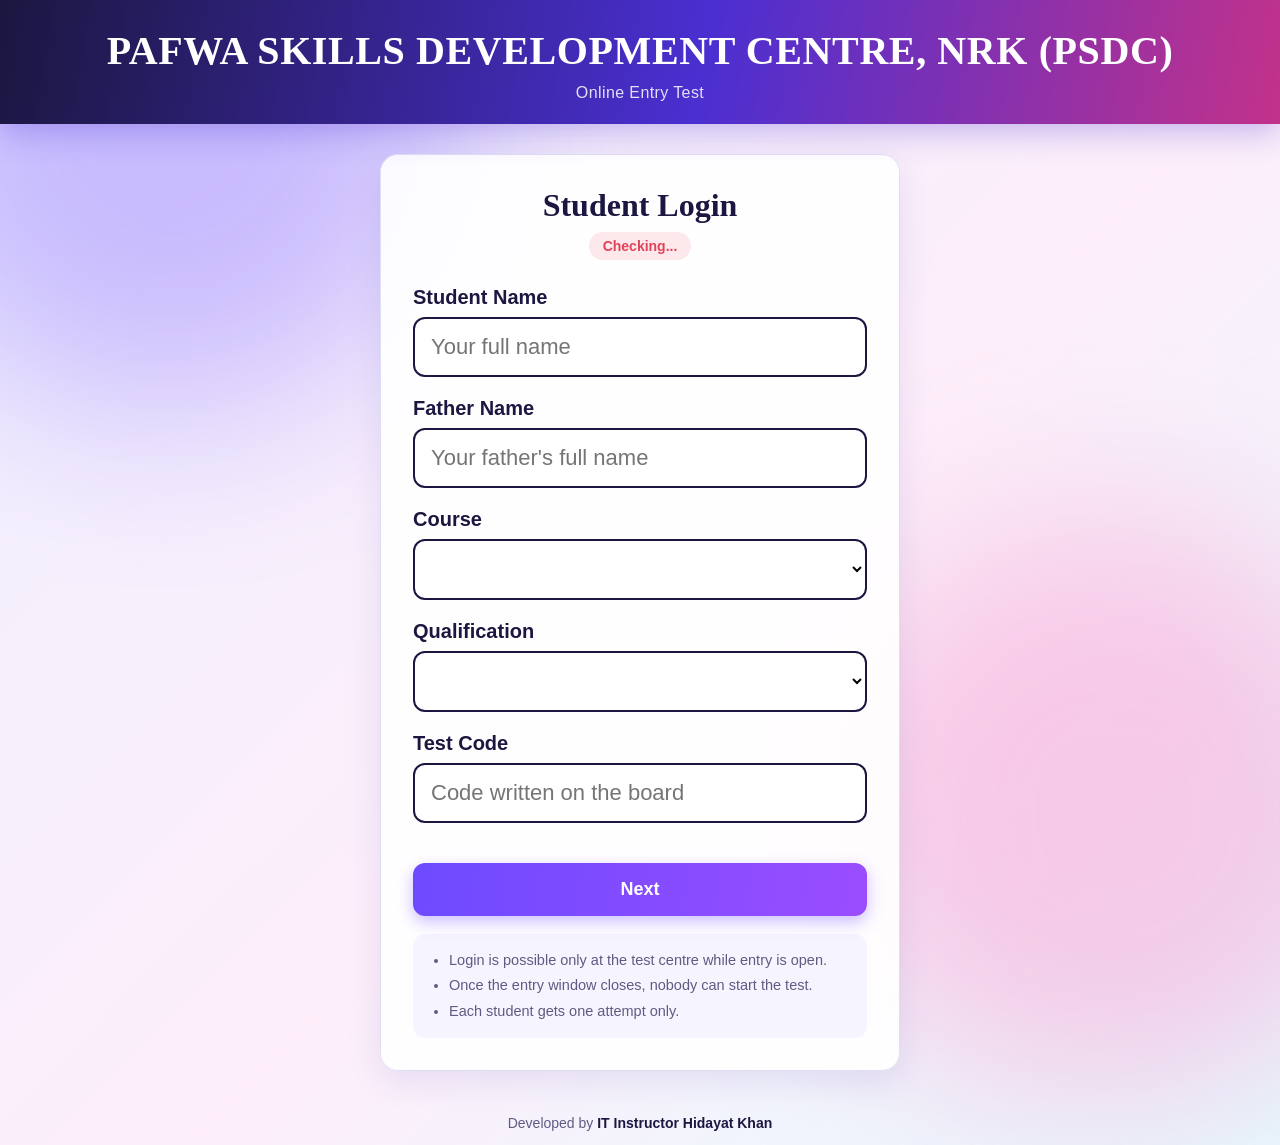
<file: index.html>
<!DOCTYPE html>
<html lang="en">
<head>
<meta charset="utf-8">
<meta http-equiv="Content-Security-Policy" content="default-src 'none'; script-src 'self'; style-src 'self' 'unsafe-inline'; img-src 'self' data:; connect-src https://*.workers.dev; base-uri 'none'; form-action 'none'">
<meta name="referrer" content="no-referrer">
<meta name="viewport" content="width=device-width, initial-scale=1">
<meta name="robots" content="noindex,nofollow">
<title>PSDC Entry Test</title>
<link rel="stylesheet" href="style.css">
</head>
<body>
<header>
  <h1 id="center">PAFWA SKILLS DEVELOPMENT CENTRE, NRK (PSDC)</h1>
  <p>Online Entry Test</p>
</header>

<main id="login"><div class="wrap"><div class="card">
  <h2 class="ttl">Student Login</h2>
  <div style="text-align:center"><span class="status off" id="entryst">Checking...</span></div>
  <label for="sn">Student Name</label>
  <input type="text" id="sn" autocomplete="off" placeholder="Your full name">
  <label for="fn">Father Name</label>
  <input type="text" id="fn" autocomplete="off" placeholder="Your father's full name">
  <label for="lcourse">Course</label>
  <select id="lcourse"></select>
  <label for="lqual">Qualification</label>
  <select id="lqual"></select>
  <label for="code">Test Code</label>
  <input type="text" id="code" autocomplete="off" inputmode="numeric" maxlength="8" placeholder="Code written on the board">
  <div class="err" id="lerr"></div>
  <button class="btn big" id="lgo" style="margin-top:12px">Next</button>
  <ul class="rules">
    <li>Login is possible only at the test centre while entry is open.</li>
    <li>Once the entry window closes, nobody can start the test.</li>
    <li>Each student gets one attempt only.</li>
  </ul>
</div></div></main>

<main id="reg" class="hidden"><div class="wrap"><div class="card" style="max-width:600px;margin:0 auto">
  <div style="text-align:center"><span class="chip" id="rcourse"></span></div>
  <h2 class="ttl">Instructions</h2>
  <table class="info" style="margin-top:14px">
    <tr><td>Name</td><td id="iname"></td></tr>
    <tr><td>Father Name</td><td id="ifather"></td></tr>
    <tr><td>Roll No</td><td id="iroll"></td></tr>
    <tr><td>Qualification</td><td id="iqual"></td></tr>
  </table>
  <ul class="rules" id="rules"></ul>
  <div class="err" id="serr"></div>
  <div class="arow" style="margin-top:22px"><button class="btn ghost" id="regBack">Logout</button><button class="btn" style="flex:1;font-size:18px" id="go">Start Test</button></div>
</div></div></main>

<main id="test" class="hidden"><div class="wrap" style="display:flex;flex-direction:column;gap:14px">
  <div class="bar">
    <div class="who"><b id="wn"></b><span id="wf"></span><span id="wc"></span></div>
    <div style="text-align:right"><div class="timer" id="tm">00:00</div><span style="font-size:12px;color:var(--mut)">Time remaining</span></div>
  </div>
  <div class="prog"><i id="pg"></i></div>
  <div class="grid">
    <div class="card">
      <div class="qn" id="qn"></div><div class="qt" id="qt"></div><div id="opts"></div>
      <div class="nav"><button class="btn ghost" id="prev">Previous</button><button class="btn red" id="end" disabled>End Paper</button><button class="btn" id="next">Next</button></div>
      <div class="hint" id="endhint"></div>
    </div>
    <div class="card side"><h3>Questions</h3><div class="pal" id="pal"></div><div class="legend">Green: answered<br><span id="cnt"></span></div></div>
  </div>
</div></main>

<div class="modal hidden" id="confirm"><div class="box"><h2>End paper?</h2><p id="cmsg"></p>
  <div class="row"><button class="btn ghost" id="cno">Back to test</button><button class="btn red" id="cyes">Yes, end paper</button></div></div></div>

<div class="modal hidden" id="warn"><div class="box"><h2>Warning</h2><p id="wmsg"></p>
  <div class="row"><button class="btn" id="wok">Continue Test</button></div></div></div>

<div class="modal hidden" id="done"><div class="box"><h2>Test Completed</h2>
  <p id="dmsg">Your test is complete.</p>
  <button class="btn grn big hidden" style="margin-top:0" id="vr">View Result</button>
  <button class="btn ghost big hidden" style="margin-top:12px" id="dout">Close</button></div></div>

<div id="report" class="hidden">
  <div class="tools"><button class="btn" id="prt">Print / Save as PDF</button><button class="btn" id="jpg">Download JPG</button><button class="btn grn" id="dout2">Finish</button></div>
  <div class="sheet" id="sheet"></div>
</div>

<footer>Developed by <b>IT Instructor Hidayat Khan</b></footer>

<div id="cur"><svg viewBox="0 0 30 30" width="30" height="30"><defs><linearGradient id="cg" x1="0" y1="0" x2="1" y2="1"><stop offset="0" stop-color="#ff3d71"/><stop offset=".5" stop-color="#ffb300"/><stop offset="1" stop-color="#3d7bff"/></linearGradient></defs><path d="M3 2 L3 24 L9 18.5 L13.5 28 L18 26 L13.6 16.8 L22 16.5 Z" fill="url(#cg)" stroke="#fff" stroke-width="1.8" stroke-linejoin="round"/></svg></div>
<script src="config.js"></script>
<script src="fx.js"></script>
<script src="app.js"></script>
</body>
</html>
</file>
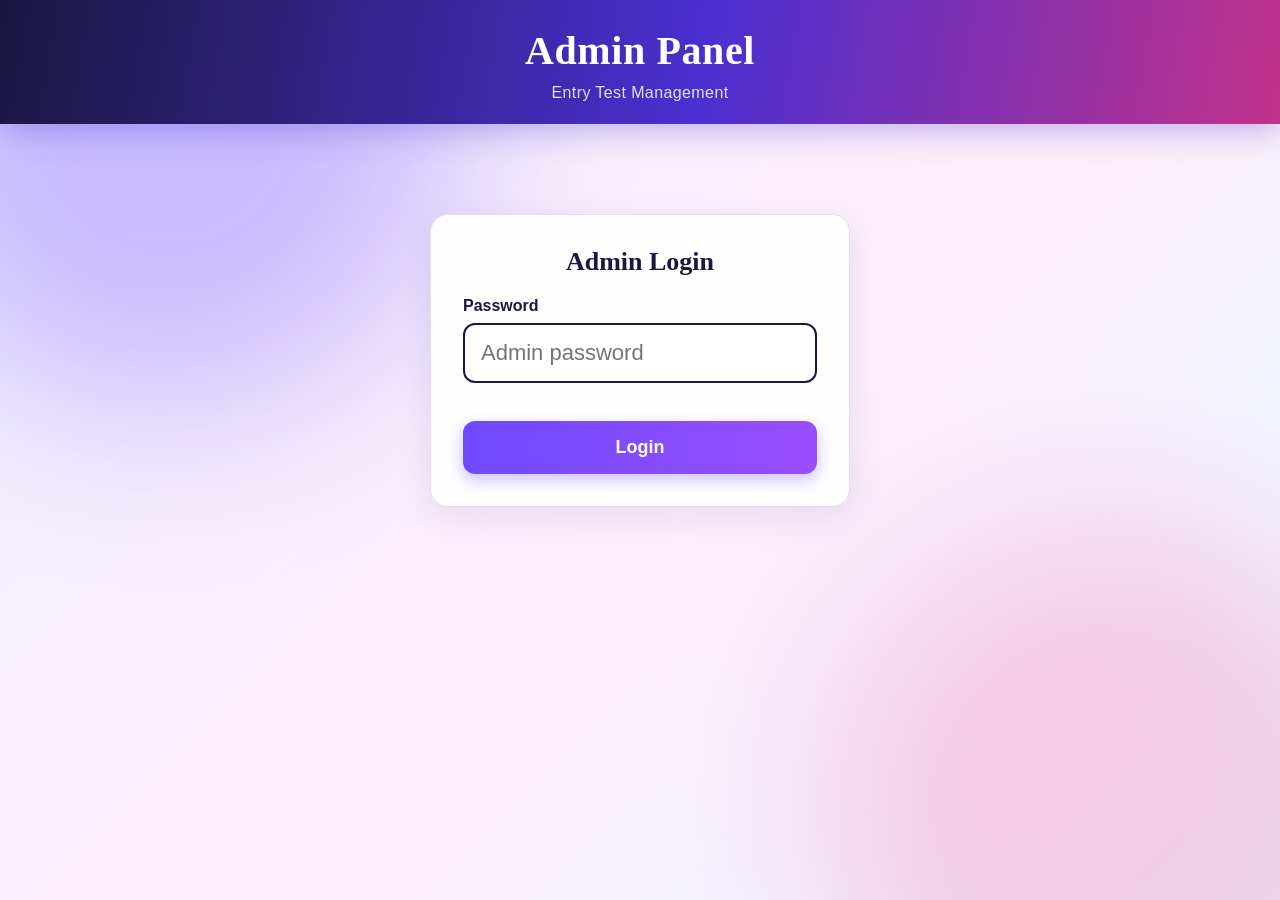
<file: admin.html>
<!DOCTYPE html>
<html lang="en">
<head>
<meta charset="utf-8">
<meta http-equiv="Content-Security-Policy" content="default-src 'none'; script-src 'self'; style-src 'self' 'unsafe-inline'; img-src 'self' data:; connect-src https://*.workers.dev; base-uri 'none'; form-action 'none'">
<meta name="referrer" content="no-referrer">
<meta name="viewport" content="width=device-width, initial-scale=1">
<meta name="robots" content="noindex,nofollow">
<title>Admin</title>
<link rel="stylesheet" href="style.css">
</head>
<body>
<header><h1>Admin Panel</h1><p>Entry Test Management</p></header>
<main id="app"><div class="wrap">
  <div class="card login-box" id="lbox">
    <h2 class="ttl" style="font-size:26px">Admin Login</h2>
    <label for="ap" style="font-size:16px">Password</label>
    <input type="password" id="ap" autocomplete="current-password" placeholder="Admin password">
    <div class="err" id="aerr"></div>
    <button class="btn big" id="alogin" style="margin-top:10px">Login</button>
  </div>
</div></main>
<div id="report" class="hidden">
  <div class="tools"><button class="btn" id="prt">Print / Save as PDF</button><button class="btn ghost" id="rclose">Close</button></div>
  <div class="sheet" id="sheet"></div>
</div>
<div id="cur"><svg viewBox="0 0 30 30" width="30" height="30"><defs><linearGradient id="cg" x1="0" y1="0" x2="1" y2="1"><stop offset="0" stop-color="#ff3d71"/><stop offset=".5" stop-color="#ffb300"/><stop offset="1" stop-color="#3d7bff"/></linearGradient></defs><path d="M3 2 L3 24 L9 18.5 L13.5 28 L18 26 L13.6 16.8 L22 16.5 Z" fill="url(#cg)" stroke="#fff" stroke-width="1.8" stroke-linejoin="round"/></svg></div>
<script src="config.js"></script>
<script src="fx.js"></script>
<script src="admin-login.js"></script>
</body>
</html>
</file>
<file: style.css>
:root{--ink:#1b1740;--bg:#f2f1ff;--line:#e0def5;--p:#6d4aff;--p2:#ff4fa3;--ok:#0b9f6e;--bad:#e0445a;--mut:#5f5b82}
*{box-sizing:border-box}
html.nc,html.nc *{cursor:none!important}
body{margin:0;color:var(--ink);font-family:"Segoe UI",Roboto,Arial,sans-serif;min-height:100vh;display:flex;flex-direction:column;background:linear-gradient(135deg,#eef0ff,#fdeefa 55%,#e6fbff);position:relative;overflow-x:hidden}
body:before,body:after{content:"";position:fixed;width:46vw;height:46vw;border-radius:50%;filter:blur(90px);opacity:.35;z-index:-1;animation:fl 14s ease-in-out infinite alternate}
body:before{background:#7c5cff;top:-14vw;left:-10vw}
body:after{background:#ff7ac0;bottom:-16vw;right:-10vw;animation-delay:-6s}
@keyframes fl{to{transform:translate(6vw,5vw) scale(1.15)}}
h1,h2,h3{margin:0;font-family:Georgia,"Palatino Linotype",serif}
.hidden{display:none!important}
header{background:linear-gradient(100deg,#1b1740,#4b2fd1 55%,#c2328a);color:#fff;padding:26px 90px 22px;text-align:center;position:relative;box-shadow:0 8px 30px rgba(75,47,209,.3)}
header h1{font-size:clamp(22px,3.4vw,40px);font-weight:800;letter-spacing:.6px;line-height:1.25}
header p{margin:8px 0 0;font-size:16px;opacity:.85;letter-spacing:.4px}
#adminBtn{position:absolute;right:22px;top:50%;transform:translateY(-50%);background:rgba(255,255,255,.15);color:#fff;border:1px solid rgba(255,255,255,.4);padding:9px 16px;border-radius:999px;font:600 14px inherit;font-family:inherit;cursor:pointer;backdrop-filter:blur(6px)}
#adminBtn:hover{background:rgba(255,255,255,.3)}
main{flex:1;display:flex;justify-content:center;padding:30px 16px}
footer{text-align:center;padding:14px;font-size:14px;color:var(--mut)}
footer b{color:var(--ink)}
.card{background:rgba(255,255,255,.92);border:1px solid var(--line);border-radius:18px;padding:32px;box-shadow:0 10px 34px rgba(60,40,160,.1)}
.btn{font-family:inherit;font-weight:600;font-size:16px;border:0;border-radius:12px;padding:13px 26px;cursor:pointer;background:linear-gradient(100deg,var(--p),#9a4dff);color:#fff;box-shadow:0 6px 16px rgba(109,74,255,.35);transition:.15s}
.btn:hover{transform:translateY(-2px);filter:brightness(1.08)}
.btn.ghost{background:#fff;color:var(--ink);border:1.5px solid var(--ink);box-shadow:none}
.btn.red{background:linear-gradient(100deg,#e0445a,#ff7a59);box-shadow:0 6px 16px rgba(224,68,90,.3)}
.btn.grn{background:linear-gradient(100deg,#0b9f6e,#27c28a);box-shadow:0 6px 16px rgba(11,159,110,.3)}
.btn:disabled{opacity:.4;cursor:not-allowed;transform:none}
.btn.big{width:100%;margin-top:24px;padding:16px;font-size:18px}
.wrap{width:100%;max-width:980px}
.ttl{text-align:center;font-size:32px;margin-bottom:8px}
.sub{text-align:center;color:var(--mut);margin:0 0 28px;font-size:16px}
.courses{display:grid;grid-template-columns:repeat(3,1fr);gap:20px}
.cc{background:#fff;border:2px solid var(--line);border-radius:18px;padding:30px 18px;text-align:center;cursor:pointer;transition:.2s}
.cc:hover{transform:translateY(-6px);box-shadow:0 14px 30px rgba(109,74,255,.2);border-color:var(--p)}
.cc.sel{border-color:var(--p);background:linear-gradient(160deg,#f3efff,#fff0f8);box-shadow:0 14px 30px rgba(109,74,255,.25)}
.cc .ic{font-size:50px;margin-bottom:10px}
.cc h3{font-size:22px;margin-bottom:6px}.cc span{color:var(--mut);font-size:14px}
.home-act{text-align:center;margin-top:28px}
#reg .card{max-width:580px;margin:0 auto}
.chip{display:inline-block;background:linear-gradient(100deg,var(--p),var(--p2));color:#fff;border-radius:999px;padding:6px 18px;font-weight:600;font-size:15px;margin-bottom:10px}
label{display:block;font-weight:700;font-size:20px;margin:20px 0 8px}
input[type=text],input[type=password],select{width:100%;font-size:22px;padding:15px 16px;border:2px solid var(--ink);border-radius:12px;outline:none;font-family:inherit;background:#fff}
input:focus,select:focus{border-color:var(--p);box-shadow:0 0 0 4px #e7e1ff}
.err{color:var(--bad);font-size:14px;margin-top:10px;min-height:18px}
.rules{margin:18px 0 0;padding:14px 18px 14px 36px;background:#f6f4ff;border-radius:12px;font-size:14.5px;color:var(--mut);line-height:1.75}
/* test */
#test{flex-direction:column;gap:14px}
.bar{display:flex;justify-content:space-between;align-items:center;gap:16px;background:rgba(255,255,255,.92);border:1px solid var(--line);border-radius:16px;padding:14px 22px}
.who b{font-size:18px}.who span{display:block;color:var(--mut);font-size:13px}
.timer{font:700 36px Consolas,"Courier New",monospace}
.timer.low{color:var(--bad);animation:bl 1s infinite}
@keyframes bl{50%{opacity:.5}}
.prog{height:7px;background:var(--line);border-radius:5px;overflow:hidden}
.prog i{display:block;height:100%;width:0;background:linear-gradient(90deg,var(--p),var(--p2))}
.grid{display:grid;grid-template-columns:1fr 250px;gap:16px}
.qn{color:var(--p);font-weight:700;margin-bottom:10px}
.qt{font:600 24px/1.4 Georgia,serif;margin-bottom:22px}
.opt{display:flex;gap:14px;align-items:center;padding:14px 16px;border:2px solid var(--line);border-radius:12px;margin-bottom:10px;cursor:pointer;font-size:18px;background:#fff;transition:.15s}
.opt:hover{border-color:var(--p);transform:translateX(4px)}
.opt.sel{border-color:var(--p);background:#f1edff}
.opt em{font-style:normal;font-weight:700;width:32px;height:32px;border-radius:50%;background:#efecff;display:grid;place-items:center;flex:none;font-size:14px}
.opt.sel em{background:var(--p);color:#fff}
.nav{display:flex;justify-content:space-between;margin-top:20px;gap:10px;flex-wrap:wrap}
.hint{font-size:13px;color:var(--mut);margin-top:10px}
.side h3{font-size:17px;margin-bottom:12px}
.pal{display:grid;grid-template-columns:repeat(5,1fr);gap:7px}
.pal button{aspect-ratio:1;border:1.5px solid var(--line);background:#fff;border-radius:9px;font-weight:600;cursor:pointer;font-family:inherit}
.pal button.ans{background:var(--ok);border-color:var(--ok);color:#fff}
.pal button.cur{outline:3px solid var(--p);outline-offset:1px}
.legend{font-size:13px;color:var(--mut);margin-top:14px;line-height:1.6}
/* modal */
.modal{position:fixed;inset:0;background:rgba(27,23,64,.72);display:grid;place-items:center;z-index:50;padding:16px;backdrop-filter:blur(4px)}
.modal .box{background:#fff;border-radius:20px;padding:34px;max-width:460px;width:100%;text-align:center}
.modal h2{margin-bottom:10px}.modal p{color:var(--mut);line-height:1.5;margin:0 0 22px}
.modal .row{display:flex;gap:10px;justify-content:center}
/* admin */
#admin{position:fixed;inset:0;background:rgba(27,23,64,.75);z-index:55;overflow:auto;padding:24px;display:flex;justify-content:center;align-items:flex-start}
#admin .card{max-width:760px;width:100%}
#admin h2{font-size:26px;text-align:center;margin-bottom:6px}
#admin ol{line-height:1.8;color:var(--mut);font-size:14.5px;background:#f6f4ff;border-radius:12px;padding:14px 18px 14px 36px}
#admin label{font-size:16px;margin:16px 0 6px}
#admin select,#admin input[type=password]{font-size:17px;padding:11px}
#admin input[type=file]{font-size:15px;width:100%;padding:12px;border:2px dashed var(--p);border-radius:12px;background:#faf9ff}
.arow{display:flex;gap:10px;flex-wrap:wrap;margin-top:16px}
#amsg{margin-top:14px;font-size:14.5px;line-height:1.6}
#amsg .e{color:var(--bad)}#amsg .g{color:var(--ok);font-weight:700}
table.t{border-collapse:collapse;font-size:13px;margin-top:8px;width:100%}
table.t td,table.t th{border:1px solid #cfcbe9;padding:5px 8px}
/* report */
#report{position:fixed;inset:0;background:#cdc9ee;overflow:auto;z-index:60;padding:20px}
.tools{max-width:840px;margin:0 auto 14px;display:flex;gap:10px;justify-content:flex-end;flex-wrap:wrap}
.sheet{max-width:840px;margin:0 auto;background:#fff;padding:40px 46px;border-radius:6px;color:#111}
.rh{text-align:center;border-bottom:3px double var(--ink);padding-bottom:14px;margin-bottom:18px}
.rh h1{font-size:25px;letter-spacing:.5px;line-height:1.3}.rh p{margin:6px 0 0;font-size:14px;color:#444}
.sheet h2{font-size:19px;text-align:center;margin:0 0 14px}
.info{width:100%;border-collapse:collapse;margin-bottom:16px}
.info td{border:1px solid #bbb;padding:7px 11px;font-size:14px}
.info td:nth-child(odd){background:#f1f0fb;font-weight:700;width:19%}
.score{display:grid;grid-template-columns:repeat(4,1fr);gap:10px;margin-bottom:16px}
.score div{border:1px solid #bbb;text-align:center;padding:12px 6px;border-radius:8px}
.score b{display:block;font:700 26px Georgia,serif}.score span{font-size:12px;color:#555}
.res{font-weight:700;text-align:center;padding:10px;border-radius:8px;margin-bottom:16px;font-size:18px}
.res.p{background:#e3f6ee;color:var(--ok)}.res.f{background:#fde8eb;color:var(--bad)}
.charts{display:grid;grid-template-columns:200px 1fr;gap:20px;align-items:center;border:1px solid #ddd;border-radius:8px;padding:14px;margin-bottom:6px}
.sign{display:flex;justify-content:space-between;margin-top:44px;font-size:13px}
.sign div{border-top:1px solid #333;padding-top:6px;width:200px;text-align:center}
.rf{text-align:center;font-size:12px;color:#666;margin-top:22px}
/* cursor + ripple */
#cur{position:fixed;left:0;top:0;width:30px;height:30px;pointer-events:none;z-index:99999;display:none;animation:hue 3.5s linear infinite;filter:drop-shadow(0 2px 3px rgba(0,0,0,.35))}
@keyframes hue{to{filter:hue-rotate(360deg) drop-shadow(0 2px 3px rgba(0,0,0,.35))}}
.rip{position:fixed;width:20px;height:20px;border-radius:50%;pointer-events:none;z-index:99998;transform:translate(-50%,-50%) scale(0);animation:rp .7s ease-out forwards}
@keyframes rp{to{transform:translate(-50%,-50%) scale(7);opacity:0}}
@media(max-width:820px){.grid,.courses,.charts{grid-template-columns:1fr}header{padding:22px 16px}#adminBtn{position:static;transform:none;margin-top:12px}}
@media print{
 body>*:not(#report){display:none!important}
 #report{position:static;background:#fff;padding:0;overflow:visible}
 .tools,#cur,.rip{display:none!important}.sheet{padding:0;max-width:none}
 @page{margin:12mm}*{-webkit-print-color-adjust:exact;print-color-adjust:exact}
}

/* ---- additions ---- */
#login .card{max-width:520px;margin:0 auto}
.status{display:inline-block;padding:6px 14px;border-radius:999px;font-weight:700;font-size:14px;margin-bottom:6px}
.status.on{background:#e3f6ee;color:var(--ok)}.status.off{background:#fde8eb;color:var(--bad)}
.fine{font-size:13px;color:var(--mut)}
.tabs{display:flex;gap:8px;flex-wrap:wrap;margin:0 0 18px}
.tabs button{font-family:inherit;font-weight:600;font-size:15px;padding:10px 18px;border-radius:999px;border:1.5px solid var(--ink);background:#fff;color:var(--ink);cursor:pointer}
.tabs button.on{background:var(--ink);color:#fff}
#app .wrap{max-width:1180px}
.row2{display:grid;grid-template-columns:repeat(auto-fit,minmax(220px,1fr));gap:14px}
.box{background:#fff;border:1px solid var(--line);border-radius:14px;padding:18px;margin-bottom:16px}
.box h3{font-size:18px;margin-bottom:10px}
.stat{text-align:center;border:1px solid var(--line);border-radius:12px;padding:14px;background:#fff}
.stat b{display:block;font:700 30px Georgia,serif}.stat span{font-size:13px;color:var(--mut)}
.in{width:100%;font-size:16px;padding:10px 12px;border:2px solid var(--line);border-radius:10px;font-family:inherit;background:#fff}
textarea.in{min-height:120px;resize:vertical}
.lbl{display:block;font-weight:700;font-size:14px;margin:12px 0 5px}
.dt{width:100%;border-collapse:collapse;font-size:14px;background:#fff}
.dt th,.dt td{border:1px solid var(--line);padding:7px 9px;text-align:left}
.dt th{background:#f1f0fb;white-space:nowrap}
.dt tr.p td:nth-child(n){background:#fff}
.tag{display:inline-block;padding:2px 10px;border-radius:999px;font-size:12px;font-weight:700}
.tag.pass,.tag.completed{background:#e3f6ee;color:var(--ok)}.tag.fail{background:#fde8eb;color:var(--bad)}
.tag.running{background:#fff3d6;color:#a86a00}.tag.pending{background:#eceaf8;color:var(--mut)}
.sm{padding:6px 12px;font-size:13px;border-radius:9px;box-shadow:none}
.scroll{overflow-x:auto}
.msg{margin:10px 0;font-size:14.5px;line-height:1.6}.msg.e{color:var(--bad)}.msg.g{color:var(--ok);font-weight:700}
.sum td,.sum th{font-size:inherit;padding:3px 6px;border:1px solid #999}
.sum th{background:#eee}
.slips{display:grid;grid-template-columns:1fr 1fr;gap:10px}
.slip{border:1.5px dashed #444;padding:12px 14px;font-size:14px;line-height:1.7;page-break-inside:avoid}
.slip b.pw{font:700 22px Consolas,monospace;letter-spacing:3px}
.rv td{font-size:13px;padding:5px 8px;border:1px solid #ccc;vertical-align:top}
.rv .ok{color:var(--ok);font-weight:700}.rv .no{color:var(--bad);font-weight:700}
.login-box{max-width:420px;margin:60px auto}
.wm{position:fixed;inset:0;pointer-events:none}
@media(max-width:820px){.slips{grid-template-columns:1fr}}

.sum{width:100%}
@media print{.sum{page-break-inside:auto}.sum tr{page-break-inside:avoid}}
</file>
